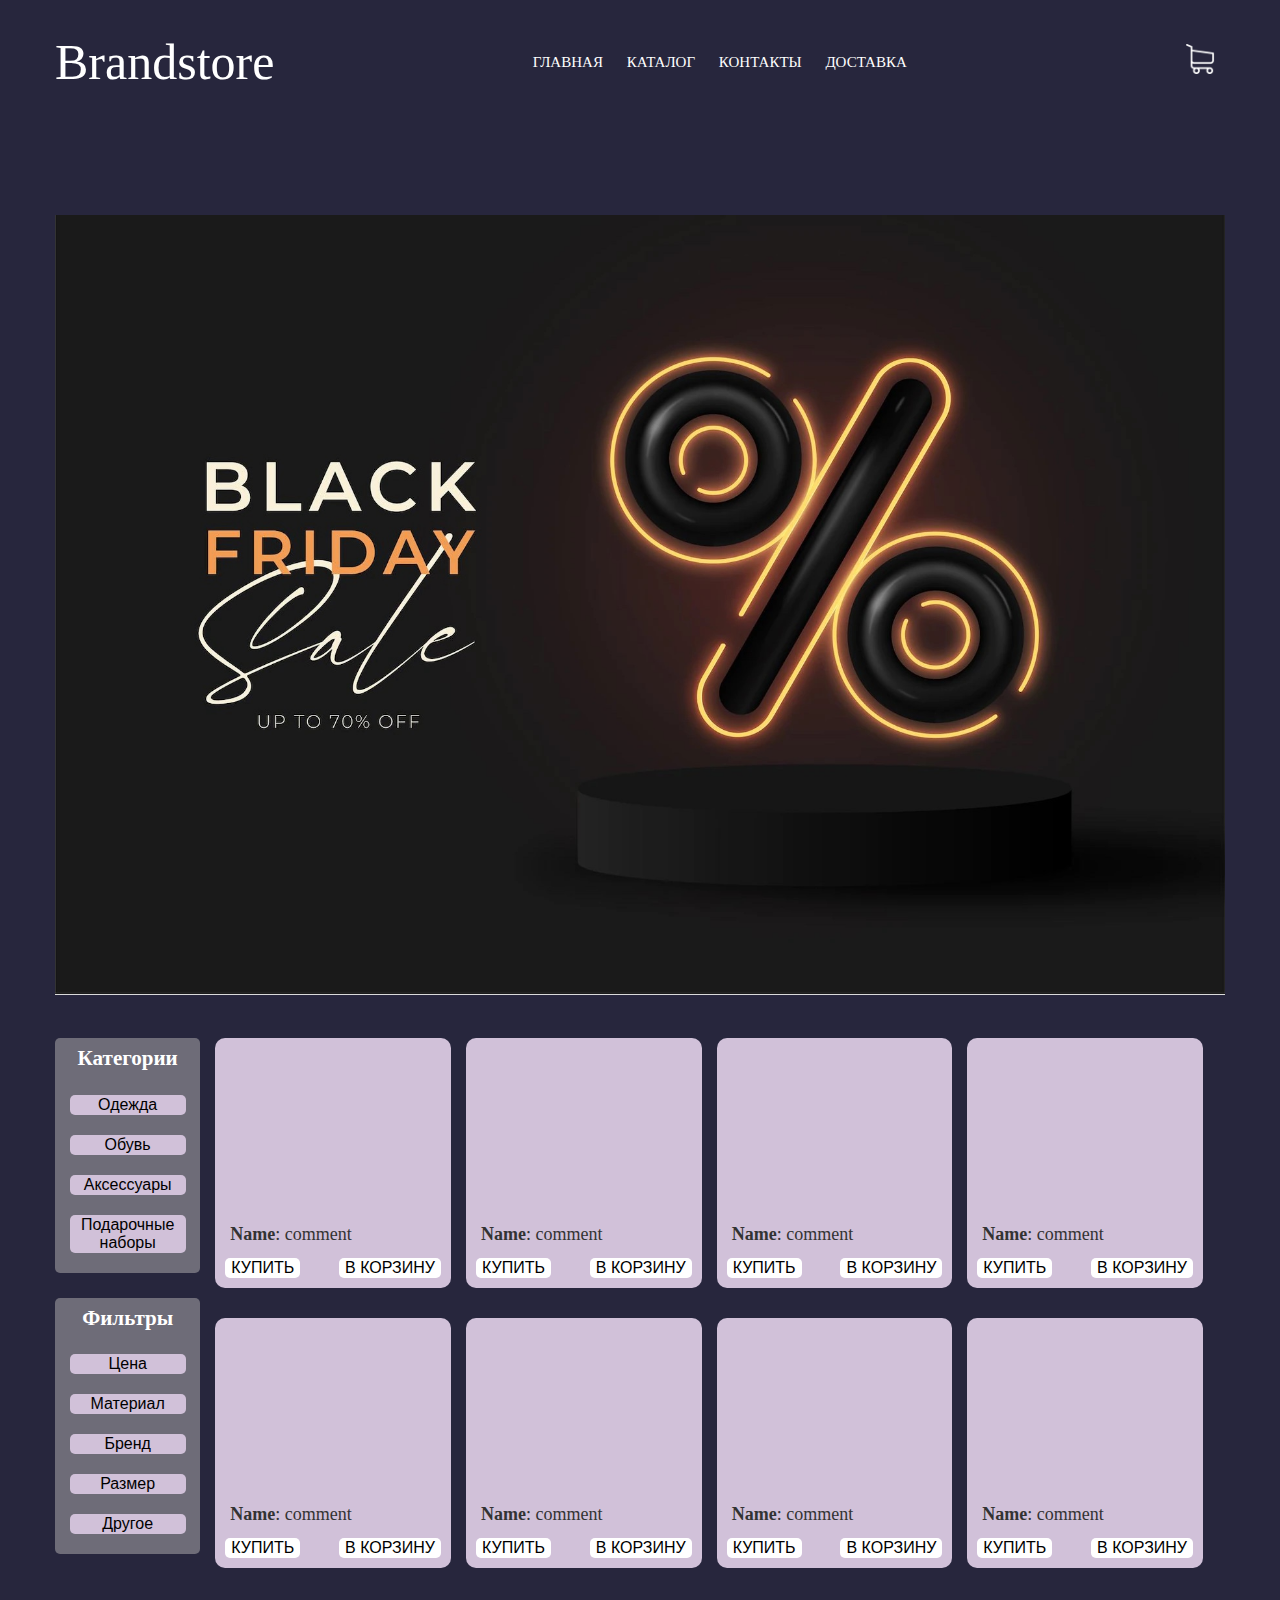
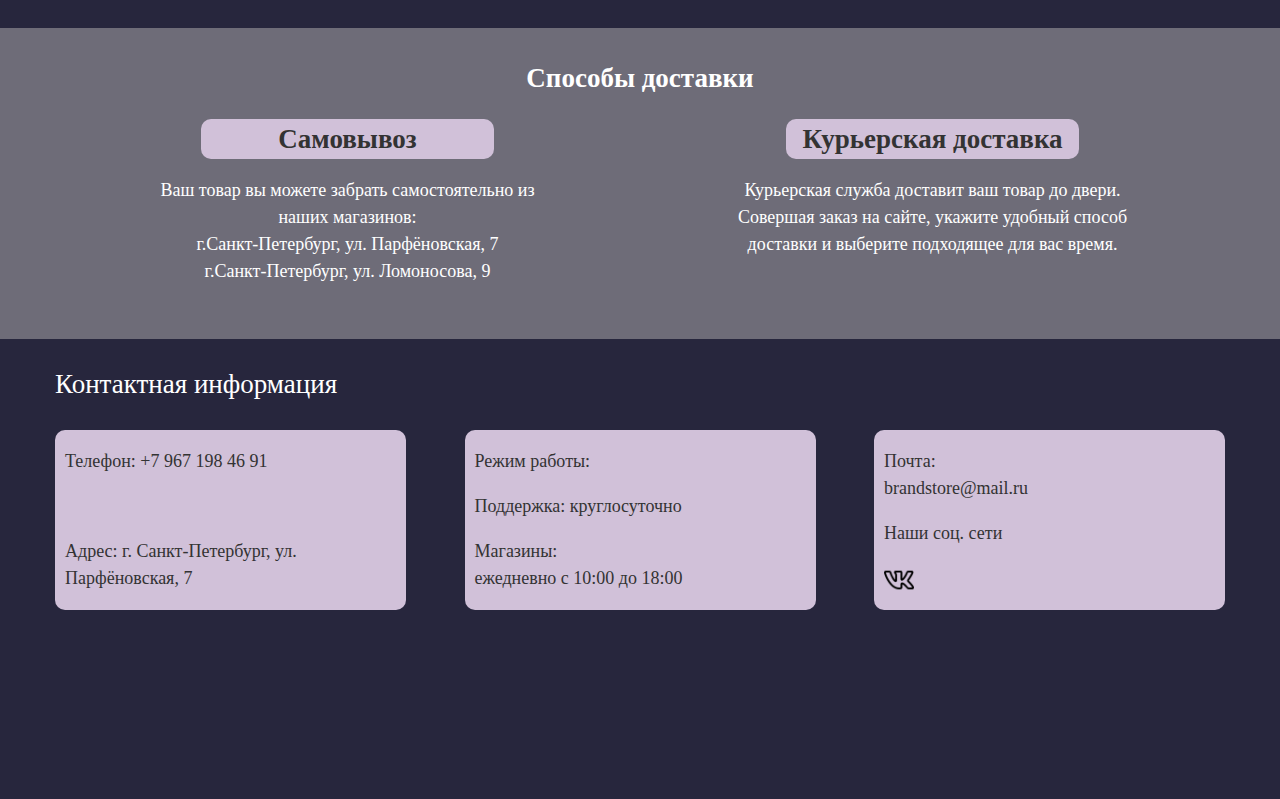
<file: index.html>
<!DOCTYPE html>
<html lang="ru">
	<head>
	    <meta charset="utf-8">
	    <meta name="viewport" content="width=device-width">
	    <title>Твой магазин - Главная страница</title>
	    <link rel="stylesheet" href="css/style.css">
  	</head>
  	<body>

  	<header class="header">
  		<div class="container">
  			<div class="header-inner">
  				<div class="logo">Brandstore</div>
  				<nav class="nav">
  					<a class = "nav-link" href="#">Главная</a>
  					<a class = "nav-link" href="#">Каталог</a>
  					<a class = "nav-link" href="#">Контакты</a>
  					<a class = "nav-link" href="#">Доставка</a>
  				</nav>
  				<div class = "contacts">
  					<a href="#"><img class = "img" src="img/backet.png"></a>
  				</div>
  			</div>
  		</div>
  	</header>
  	<section class="section">
  		<div class="container">
  			<div class="section-header"> 
  				<img src="img/ble.jpg">
  			</div>
			<div class="sect-contain">
				<div class="contain">
					<div class="contain-list">
						<div class="categories">
							<div class="c-block">
								<h3>Категории</h3>
								<div>
									<button type="menu">Одежда</button>
									<button type="menu">Обувь</button>
									<button type="menu">Аксессуары</button>
									<button type="menu">Подарочные наборы</button>
								</div>
							</div>
						</div>
						<div class="filtrs">
							<div class="f-block">
								<h3>Фильтры</h3>
								<div>
									<button type="menu">Цена</button>
									<button type="menu">Материал</button>
									<button type="menu">Бренд</button>
									<button type="menu">Размер</button>
									<button type="menu">Другое</button>
								</div>
							</div>
						</div>
					</div>
				</div>
				<div class="items">
					<div class="items_list">
						<div class="item">
							<div class="item_element ind1"></div>
							<p><b>Name</b>: comment</p>
							<button class="buybutton">КУПИТЬ</button>
							<button class="bucketbutton">В КОРЗИНУ</button>
						</div>
						<div class="item">
							<div class="item_element ind2"></div>
							<p><b>Name</b>: comment</p>
							<button class="buybutton">КУПИТЬ</button>
							<button class="bucketbutton">В КОРЗИНУ</button>
						</div>
						<div class="item">
							<div class="item_element ind3"></div>
							<p><b>Name</b>: comment</p>
							<button class="buybutton">КУПИТЬ</button>
							<button class="bucketbutton">В КОРЗИНУ</button>
						</div>
						<div class="item">
							<div class="item_element ind4"></div>
							<p><b>Name</b>: comment</p>
							<button class="buybutton">КУПИТЬ</button>
							<button class="bucketbutton">В КОРЗИНУ</button>
						</div>
						<div class="item">
							<div class="item_element ind5"></div>
							<p><b>Name</b>: comment</p>
							<button class="buybutton">КУПИТЬ</button>
							<button class="bucketbutton">В КОРЗИНУ</button>
						</div>
						<div class="item">
							<div class="item_element ind6"></div>
							<p><b>Name</b>: comment</p>
							<button class="buybutton">КУПИТЬ</button>
							<button class="bucketbutton">В КОРЗИНУ</button>
						</div>
						<div class="item">
							<div class="item_element ind7"></div>
							<p><b>Name</b>: comment</p>
							<button class="buybutton">КУПИТЬ</button>
							<button class="bucketbutton">В КОРЗИНУ</button>
						</div>
						<div class="item">
							<div class="item_element ind8"></div>
							<p><b>Name</b>: comment</p>
							<button class="buybutton">КУПИТЬ</button>
							<button class="bucketbutton">В КОРЗИНУ</button>
						</div>
					</div>
				</div>				
  			</div>
  		</div>
  	</section>
  	<section class="sectionbottom">
  		<div class="container">
  			<div class="header_section">
  				<h2>
  					Способы доставки
  				</h2>
  			</div>
  			<div class="inform-block">
  				<div class="left">
  					<div class="header-left">
  						<h2>Самовывоз</h2>
  					</div>
  					<div class="main-left">
	  					<p>Ваш товар вы можете забрать самостоятельно из наших магазинов:<br>
	  					г.Санкт-Петербург, ул. Парфёновская, 7<br>
	  					г.Санкт-Петербург, ул. Ломоносова, 9<br>
	  				</div>
  				</p>
  				</div>
  				<div class="right">
  					<div class="header-right">
  						<h2>Курьерская доставка</h2>
  					</div>
  					<div class="main-right">
	  					<p>
	  						Курьерская служба доставит ваш товар до двери. Совершая заказ на сайте, 
						укажите удобный способ доставки и выберите подходящее для вас время.
						</p>
	  				</div>
  					<p></p>
  				</div>
  			</div>
  		</div>
  	</section>
  	<footer>
  		<div class="container">
  			<div class="footer_header">
  				<h2>Контактная информация</h2>
  			</div>
  			<div class="block_footer">
  				<div class="blockfoot contacts">
  					<p>Телефон:
  					+7 967 198 46 91</p>
  					<br>
  					<p>Адрес:
  					г. Санкт-Петербург, ул. Парфёновская, 7</p>
  				</div>
  				<div class="blockfoot work-info">
  					<p>Режим работы:</p>
  					<p>Поддержка: круглосуточно</p>
  					<p>Магазины:<br>ежедневно с 10:00 до 18:00</p>
  				</div>
  				<div class="blockfoot adress">
  					<p>Почта:<br>brandstore@mail.ru</p>
  					<p>Наши соц. сети</p>
  					<div>
  						<a href="#"><img class = "img-soc" src="img/vk.png"></a>
  					</div>
  				</div>
  			</div>
  		</div>
  	</footer>
  	</body>
</html>
</file>
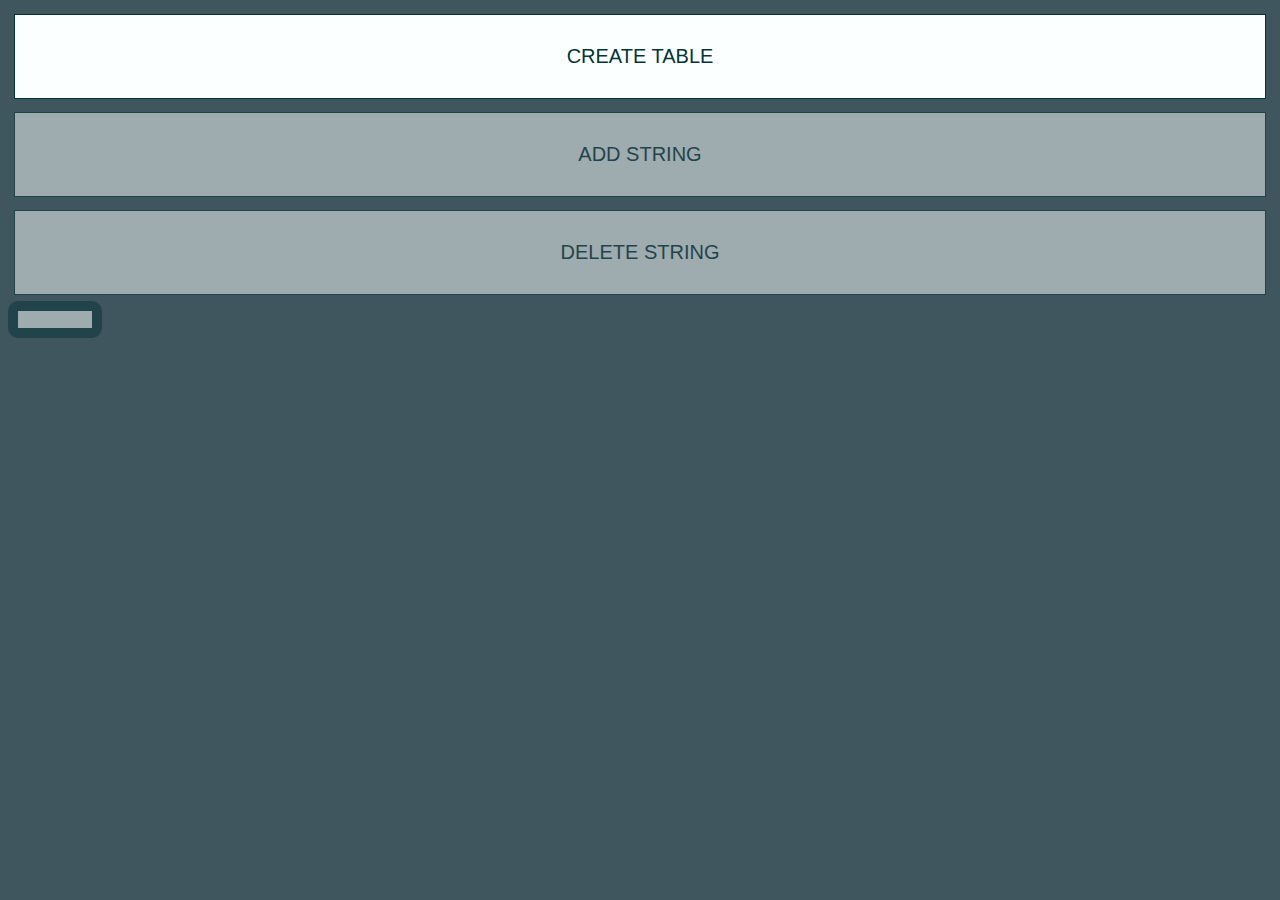
<file: lab3/table-page.html>
<!DOCTYPE html>
<html lang="en">
<head>
    <meta charset="UTF-8">
    <link rel = "stylesheet" href="table-style.css">
    <script src = "table-create.js"></script>
    <title>Lab3</title>
</head>
<body>
<div class="contain">
    <button class = "mktable" onclick = "make(); toallow()">
        CREATE TABLE</button>
    <button disabled id = 'add' onclick = "addrow()">ADD STRING</button>
    
    <button disabled id = 'delete' onclick = "deleterow()">DELETE STRING</button>
        <label for = 'number'></label><input disabled id = 'number' type = "number" value = "null">
</div>
</body>
</html>
</file>
<file: css/style.css>
body{
	background-color: #27263d;
	margin: 0;
	font-size: 14px;
	color: #333;
	line-height: 1.5;
}

*,
*:after,
*:before{
	box-sizing: border-box;
}

h1,h2,h3,h4,h5,h6{
	margin: 0;
}

.container{
	max-width: 1200px;
	margin: 0 auto;
	padding: 0 15px;
	font-size: 18px;
}


@media (max-width: 1200px){
	.container{
		max-width: 1000px;
	}

	.section-header > img{
		height: 70vh;
	}

	.items_list{
		width: 100%;
		display: flex;
		flex-direction: row;
		flex-wrap: wrap;
	}


	.item{
		flex: 0 3 30%;
	}

	.header-left > h2{
		font-size: 22px;
	}

	.header-right >h2{
		font-size: 22px;
	}

	.block_footer{
		font-size: 15px;
	}


}

@media (max-width: 995px){
	.container{
		max-width: 750px;
	}

	.header > .container{
		height: 25vh;
	}

	.header-inner{
		display: flex;
		flex-direction: column;
		align-items: center;
	}

	.header-inner .contacts{
		padding-top: 10px;
	}

	.categories{
		display: flex;
		flex-direction: column;
	}

	.c-block div{
		min-width: 150px;
	}
	
	.c-block div button{
		width: 120px;
	}

	.filtrs{
		display: flex;
		flex-direction: column;
	}

	.f-block div{
		min-width: 150px;
	}

	.f-block div button{
		width: 120px;
	}


	.items_list{
		width: 100%;
		display: flex;
		flex-direction: row;
		flex-wrap: wrap;
	}


	.item{
		flex: 0 2 47.2%;
	}

	.header-left > h2{
		font-size: 18px;
	}

	.header-right >h2{
		font-size: 18px;
	}

	.main-right{
		font-size: 16px;
	}

	.main-left{
		font-size: 16px;
	}

	.block_footer{
		font-size: 15px;
	}

}

@media (max-width: 767px){
	.container{
		max-width: 540px;
	}

	.header > .container{
		height: 30vh;
	}

	.header-inner{
		display: flex;
		flex-direction: column;
		align-items: center;
	}

	.nav{
		margin-top: 20px;
	}

	.contacts{
		margin-top: 10px;
	}

	.sect-contain{
		display: flex;
		flex-direction: column;
		align-items: center;
	}

	.contain{
		width: 100%;
	}

	.contain-list{
		display: flex;
		flex-direction: column;
		justify-content: space-between;
	}

	.items_list{
		width: 100%;
		display: flex;
		flex-direction: row;
		flex-wrap: wrap;
	}

	.item{
		flex: 0 2 45%;
	}

	.header_section{
		display: flex;
	}

	.sectionbottom .container{
		display: flex;
		flex-direction: column;
	}

	.inform-block{
		display: flex;
		flex-direction: column;
	}

	.inform-block .left{
		width: 100%;
	}

	.inform-block .right{
		width: 100%;
	}

	.blockfoot p{
		font-size: 14px;
	}

}

@media (max-width: 575px){
	.container{
		max-width: 420px;
	}

	.header > .container{
		height: 30vh;
	}

	.header .img{
		height: 30px;
		margin-right: 10px;
	}

	.header .container .header-inner .nav-link{
		font-size: 12px; 
		margin-right: 10px;
	}

	.contain-list{
		display: flex;
		flex-direction: column;
		justify-content: space-between;
	}

	.items_list{
		width: 100%;
		display: flex;
		flex-direction: row;
		flex-wrap: wrap;
	}

	.item{
		flex: 0 1 90%;
	}

	footer .blockfoot{
		padding-left: 4px;
		width: 32%;
	}

	
}

@media screen and (max-width: 376px){
	.container{
		max-width: none;
	}

	.header > .container{
		height: 100vh;
	}

	.header .img{
		height: 25px;
		margin-right: 10px;
	}

	.header .container .header-inner .nav-link{
		display: flex;
		flex-direction: column;
		text-align: center;
		margin-bottom: 20px;

	}

	.section .container .section-header{ /* It'll be a picture slider */
		margin-top: 25px;
	}

	.section-header > img{
		width: 50%;
		height: 50%;
	}

	.contain-list{
		display: flex;
		flex-direction: column;
		justify-content: space-between;
	}

	.items_list{
		width: 100%;
		display: flex;
		flex-direction: row;
		flex-wrap: wrap;
	}

	.item{
		flex: 0 1 90%;
	}

	.sectionbottom .main-left{
		padding: 0 0;
	}

	.sectionbottom .main-right{
		padding: 0 0;
	}

	.block_footer{
		display: flex;
		flex-direction: column;
		justify-content: space-between;
	}

	.block_footer .blockfoot{
		margin-top: 10px;
		padding-left: 10px;
		width: 100%;
	}

	.block_footer .blockfoot:last-child{
		margin-bottom: 15px;
	}
}

@media (max-width: 330px){
	.container{
		max-width: none;
	}

	.header > .container{
		height: 100vh;
	}

	.header .img{
		height: 25px;
		margin-right: 10px;
	}

	.header .container .header-inner .nav-link{
		display: flex;
		flex-direction: column;
		text-align: center;
		margin-bottom: 20px;

	}

	.section .container .section-header{ /* It'll be a picture slider */
		margin-top: 25px;
	}

	.section-header > img{
		width: 50%;
		height: 50%;
	}

	.contain-list{
		display: flex;
		flex-direction: column;
		justify-content: space-between;
	}

	.items_list{
		width: 100%;
		display: flex;
		flex-direction: row;
		flex-wrap: wrap;
	}

	.item{
		flex: 0 1 90%;
	}

	.sectionbottom .main-left{
		padding: 0 0;
	}

	.sectionbottom .main-right{
		padding: 0 0;
	}

	.block_footer{
		display: flex;
		flex-direction: column;
		justify-content: space-between;
	}

	.block_footer .blockfoot{
		margin-top: 10px;
		padding-left: 10px;
		width: 100%;
	}

	.block_footer .blockfoot:last-child{
		margin-bottom: 15px;
	}

}


.contacts{

}

/* HEADER */

.header{
	width: 100%;
	min-height: 20vh;
	background-size: cover;
	z-index: 100;
	padding-top: 25px;
}

.logo{
	font-size: 50px;
	font-weight: 33%;
	color: #fff;
}

.header-inner{
	display: flex;
	justify-content: space-between;
	align-items: center;
}

/* NAVIGATION */

.nav{
	text-transform: uppercase;
	font-size: 15px;

}

.nav-link{
	display: inline-block;
	vertical-align: top;
	margin-right: 20px;
	color: #fff;
	text-decoration: none;
}

.img{
	height: 30px;
	margin-right: 10px;
}


/* SECTION */
.section{
	width: 100%;
	background-size: cover;
}

.section-header{ /* It'll be a picture slider */
	margin-top: 35px;
}

.section-header > img{
	max-width: 100%;
	min-width: 100%;
}

.contain{
	margin-top: 35px;
	background-color: #27263d;
}

.contain-list{
	display: flex;
	flex-direction: column;
}

.categories { 
	position: relative;
	background-color: #6e6c78;
	border-radius: 5px;
}

.categories>div>div>div>a{
	text-decoration: none;
	color: white;
	vertical-align: middle;
}

.categories .c-block div{
	margin-top: 20px;
	display: flex;
	flex-direction: column;
	align-items: center;
}

.c-block div > button{
	margin-bottom: 20px;
	width: 80%;
	appearance: none;
	border: 5px;
	border-radius: 5px;
	font-size: 16px;
	background: #d1c1d9;
}

.c-block h3{
	color: white;
}

.filtrs{
	margin-top: 25px;
	position: relative;
	border-radius: 5px;
	background-color: #6e6c78;
}

.filtrs .f-block div{
	margin-top: 20px;
	display: flex;
	flex-direction: column;
	align-items: center;
}

.f-block div > button{
	margin-bottom: 20px;
	appearance: none;
	width: 80%;
	border: 5px;
	border-radius: 5px;
	font-size: 16px;
	background: #d1c1d9;
	transition: background-color 0.4s linear;
}

.f-block h3{
	color: white;
}

.c-block > h3{
	margin-top: 5px;
	text-align: center;
}

.f-block > h3{
	margin-top: 5px;
	text-align: center;
}

.sect-contain{
	display: flex;
}


.items{
	margin-top: 35px;
	width: 100%;
}

.items_list{
	display: flex;
	flex-wrap: wrap;
}

.item{
	position: relative;
	margin-left: 15px;
	margin-bottom: 30px;
	border-radius: 10px;
	width: 23%;
	height: 250px;
	background-color: #d1c1d9;
}

/*
.item_element{
	margin-top: 5px;
	width: 95%;
	border-radius: 10px;
	background-color: #EADCCD;
}
*/

.item p{
	position: absolute;
	overflow-wrap: break-word;  /* не поддерживает IE, Firefox; является копией word-wrap */ 
  	word-wrap: break-word;
  	word-break: break-all;  /* не поддерживает Opera12.14, значение keep-all не поддерживается IE, Chrome */ 
  	: normal;  /* нет поддержки для русского языка */ 
 	-webkit-hyphens: none; -ms-hyphens: none; hyphens: none;  /* значение auto не поддерживается Chrome */ 
  	width: 90%;
	bottom: 22px;
	left: 15px;
}

.buybutton{
	position: absolute;
	bottom: 10px;
	left: 10px;
	appearance: none;
	max-width: 100px;
	max-height: 25px;
	border: 5px;
	border-radius: 5px;
	font-size: 16px;
	background: white;
}

.bucketbutton{
	position: absolute;
	right: 10px;
	bottom: 10px;
	appearance: none;
	max-width: 110px;
	max-height: 25px;
	border: 5px;
	border-radius: 5px;
	font-size: 16px;
	background: white;
}
/* SECTION BOTTOM */

.sectionbottom{
	margin-top: 30px;
	padding-top: 10px;
	width: 100%;
	background-color: #6e6c78;
	background-size: cover;
}

.header_section{
	display: flex;
	justify-content: center;
}

.inform-block{
	display: flex;
	justify-content: space-between;
}

.header_section{
	margin: 20px 0;
}

.header_section{
	color: white;
}

.left{
	display: flex;
	flex-direction: column;
	justify-items: center;
	text-align: center;
	width: 50%;
}

.right{
	display: flex;
	flex-direction: column;
	text-align: center;
	width: 50%;
}

.header-left{
	margin: 0 auto;
	width: 50%;
	border-radius: 10px;
	background-color: #d1c1d9;
}

.header-right{
	margin: 0 auto;
	width: 50%;
	border-radius: 10px;
	background-color: #d1c1d9;
}

.main-left{
	padding: 0 90px;
}

.main-left p{
	color: white;
}

.main-right{
	padding: 0 90px;
}

.main-right{
	color: white;
}

/* Footer */

footer{
	margin-top: 10px;
	padding-top: 15px;
	width: 100%;
	height: 50vh;
}

.footer_header > h2{
	font-weight: unset;
}

.footer_header > h2{
	color:white;
}

.block_footer{
	display: flex;
	justify-content: space-between;
}

.blockfoot{
	margin-top: 25px;
	padding-left: 10px;
	width: 30%;
	border-radius: 10px;
	background-color: #d1c1d9;
}

.img-soc{
	width: 30px;
	height: 30px;
	margin-right: 10px;
}
</file>
<file: lab3/table-style.css>
body{
    background-color: #40565e;
}


ul{
    text-align: center;
}

button{
    color: #043338;
    padding: 30px;
    margin: 0.5%;
    background-color: #fcffff;
    border-radius: 0px;
    border: 1px solid #043338;
    font-size: 20px;
}
button:disabled{
    opacity: 50%;
}
input{
    max-width: 70px;
    background-color:  #fcffff;
    border-radius: 10px;
    border: 10px solid #043338;
}
input:disabled{
    opacity: 50%;
}
table{
    margin-top: 20px; 
    width:100%; 
    text-align: center;
}
table,td{
    border-collapse: collapse;
    font: 24px "sans-serif";
    text-align: center;
    border: 0.5px solid black;
    padding: 5px;
    background-color: white;
}

.contain{
    display: flex;
    flex-direction: column;
}
</file>
